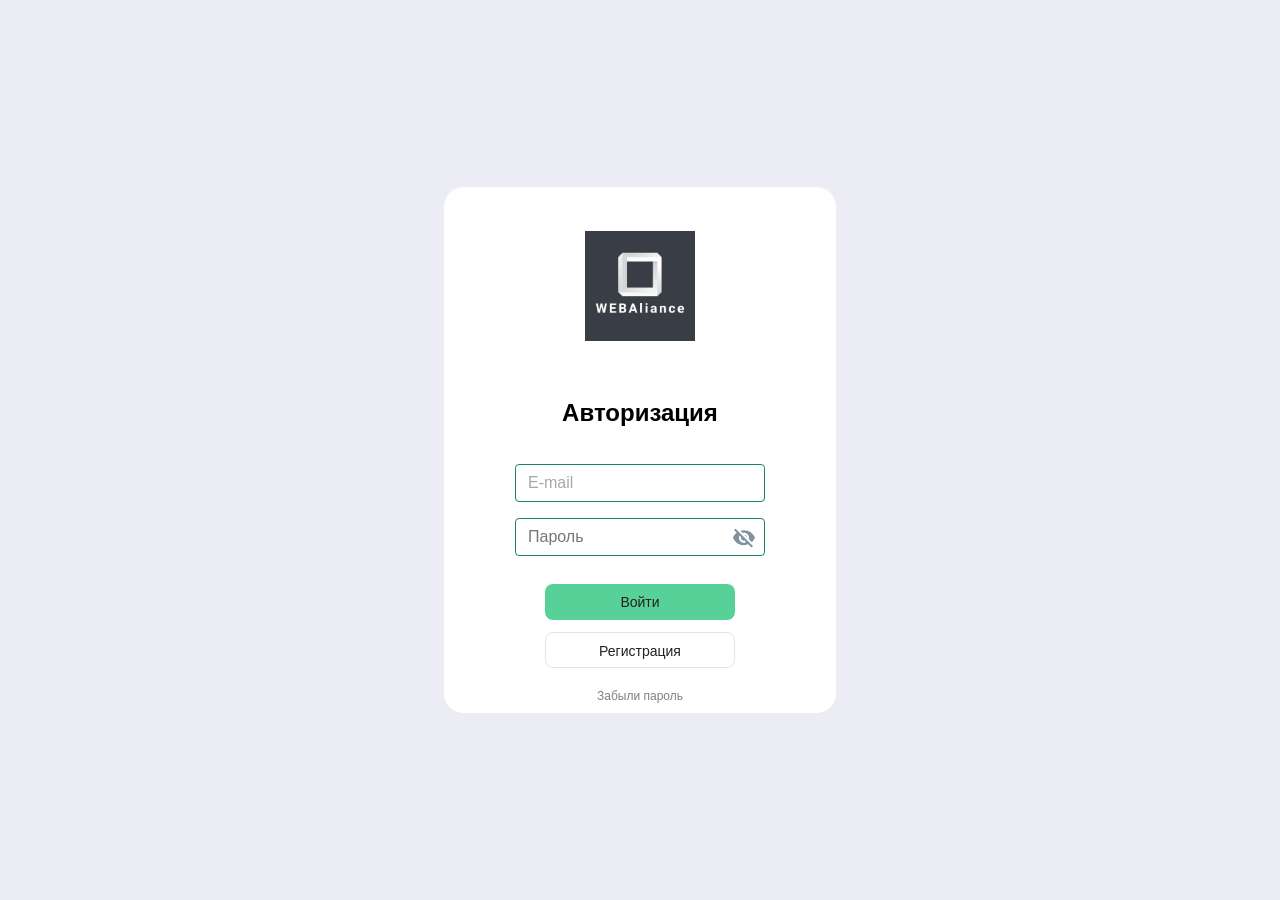
<file: frontend/auth.html>
<!DOCTYPE html>
<html lang="ru">
<head>
    <meta charset="UTF-8">
    <meta http-equiv="X-UA-Compatible" content="IE=edge">
    <meta name="viewport" content="width=device-width, initial-scale=1.0">
    <link rel="stylesheet" href="./css/style-auth.css">
    <title>Добро пожаловать</title>
</head>
<body>
    <div class="container">

        <header></header>
        <main>
        <div class="auth">
            <img src="./image/logo.png" width="100px" height="100px" class="logo" alt="logo webaliance">
            <h2 class="title welcome-text">Авторизация</h2>
            <form>

                <div class="input">
                    <div class="input-inner">
                        <input id="email" type="email" class="input input-email" name="email" autocomplete="username" placeholder="E-mail" value="" pattern="[^@\s]+@[^@\s]+\.[^@\s]+" title="Invalid email address">
                        <span class="email-error"></span>
                    </div>
                </div>

                <div class="input">
                    <div class="input-inner">
                        <input id="password" type="password" class="input input-password" name="password" autocomplete="current-password" placeholder="Пароль" value="" pattern="^(?=.*[a-z])(?=.*[A-Z])(?=.*[0-9]).{7,20}$">
                        <span class="password-error"></span>
                        <span class="password-eye">
                            <img alt="password-eye" src="./image/eye.svg">
                        </span>
                    </div>
                </div>

                <div class="submit-button">
                    <button type="button" class="button-login">Войти</button>
                    <button type="button" class="button-signup">Регистрация</button>
                </div>

            </form>
                <div class="forgot-password">
                    <a class="forgot-password-link" href="/recover-password-request">Забыли пароль</a>
                </div>
        </div>
        </main>
        <footer></footer>

    </div>
    <script>
        'use strict'
        const emailField = document.querySelector('.input-email');
        const passField = document.querySelector('.input-password');
        email
        const eye = document.querySelector('.password-eye');
        eye.addEventListener('click', () => {
            eye.classList.toggle("password-eye-pressed");
            const type = passField.getAttribute("type") === "password" ? "text" : "password";
            passField.setAttribute("type", type);
        });

        if (emailField.checkValidity()) {
            emailField.classList.add('text-field__input_valid');
        } else {
            emailField.classList.add('text-field__input_invalid');
            emailField.nextElementSibling.textContent = emailField.validationMessage;
        }

        if (passField.checkValidity()) {
            passField.classList.add('text-field__input_valid');
        } else {
            passField.classList.add('text-field__input_invalid');
            passField.nextElementSibling.textContent = passField.validationMessage;
        }

    </script>
</body>
</html>
</file>
<file: frontend/css/style-auth.css>
*,
::after,
::before {
    box-sizing: border-box;
}


body {
    margin: 0;
    background: #EBECF4;
    font-family: "SB Sans Interface Regular", "Roboto", sans-serif;
    scroll-behavior: smooth;
}

form {
    display: flex;
    flex-direction: column;
    margin-top: 0em;
}

h2 {
    display: block;
    font-size: 1.5em;
    margin-block-start: 0.83em;
    margin-block-end: 0.83em;
    margin-inline-start: 0px;
    margin-inline-end: 0px;
    font-weight: bold;
}

h2.large.bold {
    font-family: "SB Sans Display SemiBold", sans-serif;
    font-style: normal;
    font-weight: 600;
    font-size: 23px;
    line-height: 29px;
    margin: 0 auto 12px;
}

.container {
    min-height: 100vh;
    overflow: hidden;
    display: flex;
    flex-direction: column;
    align-items: center;
    justify-content: center;
    position: relative;
}

.auth {
    display: flex;
    flex-direction: column;
    justify-content: space-around;
    align-items: center;
    width: 392px;
    height: 526px;
    background-color: #FFFFFF;
    border-radius: 20px;
}

.logo {
    margin: 35px auto 20px;
    width: 110px;
    height: 110px;
    cursor: pointer;
}

input {
    margin-bottom: 1rem;
}

.input-email,
.input-password {
    display: block;
    width: 100%;
    height: calc(2.25rem + 2px);
    padding: 0.375rem 0.75rem;
    font-family: inherit;
    font-size: 1rem;
    font-weight: 400;
    line-height: 1.5;
    color: #212529;
    background-color: #fff;
    background-clip: padding-box;
    border: 1px solid #bdbdbd;
    border-radius: 0.25rem;
    transition: border-color 0.15s ease-in-out, box-shadow 0.15s ease-in-out;
}

.input-email::placeholder {
    color: #212529;
    opacity: 0.4;
}

.input-inner {
    position: relative;
}

.password-eye {
    position: absolute;
    width: 22px;
    height: 19px;
    top: 11px;
    right: 10px;
    cursor: pointer;
}

.password-eye-pressed {
    filter: contrast(0);
}

.input-email:invalid,
.input-password:invalid,
.input-email:valid,
.input-password:valid {
    border-color: #dc3545;
    padding-right: 2.25rem;
    background-repeat: no-repeat;
    background-position: right 0.5625rem center;
    background-size: 1.125rem 1.125rem;
}

.input-email:valid,
.input-password:valid {
    border-color: #198754;
}

.input-email:invalid:focus,
.input-password:invalid:focus {
    border-color: #dc3545;
    box-shadow: 0 0 0 0.25rem rgba(220, 53, 69, 0.25);
}

.input-email:valid:focus,
.input-password:valid:focus {
    border-color: #198754;
    box-shadow: 0 0 0 0.25rem rgb(25 135 84 / 25%);
}

.submit-button {
    display: flex;
    flex-direction: column;
    justify-content: space-around;
    align-items: center;
}

.button-login {
    margin: 12px auto 0;
    min-width: 190px;
    padding: 8px 12px;
    width: max-content;
    height: 36px;
    color: #212121;
    background-color: #57d198;
    line-height: 20px;
    text-align: center;
    border-radius: 8px;
    border: none;
    opacity: 1;
    cursor: pointer;
    outline: none;
    font-family: 'SB Sans Interface Regular', sans-serif;
    font-size: 14px;
}

.button-signup {
    margin: 12px auto 0;
    min-width: 190px;
    padding: 8px 12px;
    height: 36px;
    line-height: 20px;
    text-align: center;
    color: #212121;
    background-color: white;
    border-radius: 8px;
    border: 1px solid #E2E4E8;
    opacity: 1;
    cursor: pointer;
    outline: none;
    font-family: 'SB Sans Interface Regular', sans-serif;
    font-size: 14px;
}

.fogot-password {
    display: flex;
    flex-direction: column;
    justify-content: center;
    align-items: center;
}

.forgot-password-link .forgot-password-link:hover {
    text-decoration: underline;
}

a {
    color: grey;
    font-style: normal;
    font-weight: normal;
    font-size: 12px;
    line-height: 15px;
    cursor: pointer;
    text-decoration: none;
}
</file>
